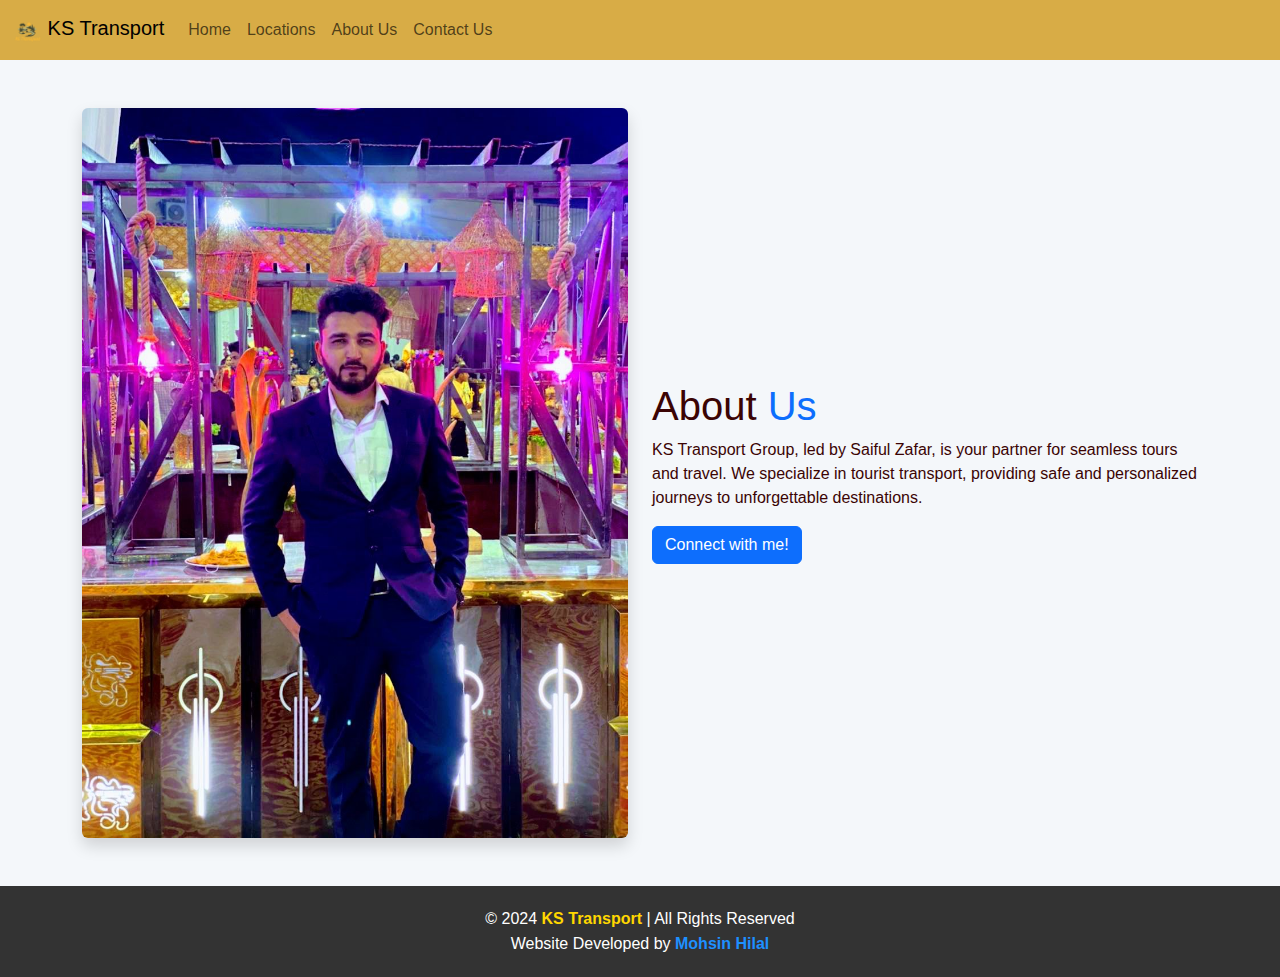
<file: about.html>
<!DOCTYPE html>
<html lang="en">

<head>
    <meta charset="UTF-8">
    <meta name="viewport" content="width=device-width, initial-scale=1.0">
    <title>About Us</title>
    <!-- Bootstrap CSS -->
    <link href="https://cdn.jsdelivr.net/npm/bootstrap@5.3.0/dist/css/bootstrap.min.css" rel="stylesheet">
    <style>
        body {
            font-family: 'Poppins', sans-serif;
            background-color: #f4f7fa;
            color: #3b0404;
        }
    </style>
</head>

<body>
    <!-- Navbar -->
    <nav class="navbar navbar-expand-lg" style="background-color: #d7a93ff6;"> <!-- Example greenish color -->
        <div class="container-fluid">
            <a class="navbar-brand" href="#">
                <img src="files/logo.innn.png" alt="Logo" title="KS Transport" width="30" height="30" class="d-inline-block align-text-top">
                KS Transport
            </a>
            <button class="navbar-toggler" type="button" data-bs-toggle="collapse" data-bs-target="#navbarNav" aria-controls="navbarNav" aria-expanded="false" aria-label="Toggle navigation">
                <span class="navbar-toggler-icon"></span>
            </button>
            <div class="collapse navbar-collapse" id="navbarNav">
                <ul class="navbar-nav">
                    <li class="nav-item">
                        <a class="nav-link" href="./index.html">Home</a>
                    </li>
                    <li class="nav-item">
                        <a class="nav-link" href="./locations.html">Locations</a>
                    </li>
                    <!-- <li class="nav-item">
                        <a class="nav-link" href="./about.html">Packages</a>
                    </li> -->
                    <li class="nav-item">
                        <a class="nav-link" href="./about.html">About Us</a>
                    </li>
                    <li class="nav-item">
                        <a class="nav-link" href="./contact.html">Contact Us</a>
                    </li>
                </ul>
            </div>
        </div>
    </nav>
    <!-- About Section -->
    <div class="container my-5">
        <div class="row align-items-center">
            <div class="col-md-6">
                <img src="files/aboutpic.jpg" class="img-fluid rounded shadow" alt="KS Transport Group">
            </div>
            <div class="col-md-6">
                <h1>About <span class="text-primary">Us</span></h1>
                <p>KS Transport Group, led by Saiful Zafar, is your partner for seamless tours and travel. We specialize in
                    tourist transport, providing safe and personalized journeys to unforgettable destinations.</p>
                <a href="https://www.instagram.com/zafar_saifu" class="btn btn-primary" target="_blank">Connect with me!</a>
            </div>
        </div>
    </div>

    <!-- Footer -->
    <div class="end">
        <p>© 2024 <strong>KS Transport</strong> | All Rights Reserved<br>
           Website Developed by <strong><em><a href="https://www.instagram.com/mohsin_nnn/profilecard/?igsh=aGxtZWRycTlkZ29l" target="_blank" class="developer-link">Mohsin Hilal</a></em></strong>
        </p>
    </div>
    
    <style>
        .end {
            text-align: center;
            background-color: #333;
            color: white;
            padding: 20px;
            margin-top: 40px;
            font-size: 1em;
        }
    
        .end p {
            margin: 0;
            line-height: 1.6;
        }
    
        .end strong {
            color: #FFD700; /* Gold color for emphasis */
        }
    
        .end em {
            color: #1E90FF; /* Blue color for emphasis */
        }
    
        .end p br {
            margin: 10px 0; /* Space between lines */
        }
    
        .end:hover {
            background-color: #444; /* Slight darkening on hover */
        }
    
        .developer-link {
            color: #1E90FF;
            text-decoration: none;
            font-style: normal;
        }
    
        .developer-link:hover {
            text-decoration: underline;
        }
    </style>
    


    <!-- Bootstrap JS -->
    <script src="https://cdn.jsdelivr.net/npm/bootstrap@5.3.0/dist/js/bootstrap.bundle.min.js"></script>
</body>

</html>
</file>
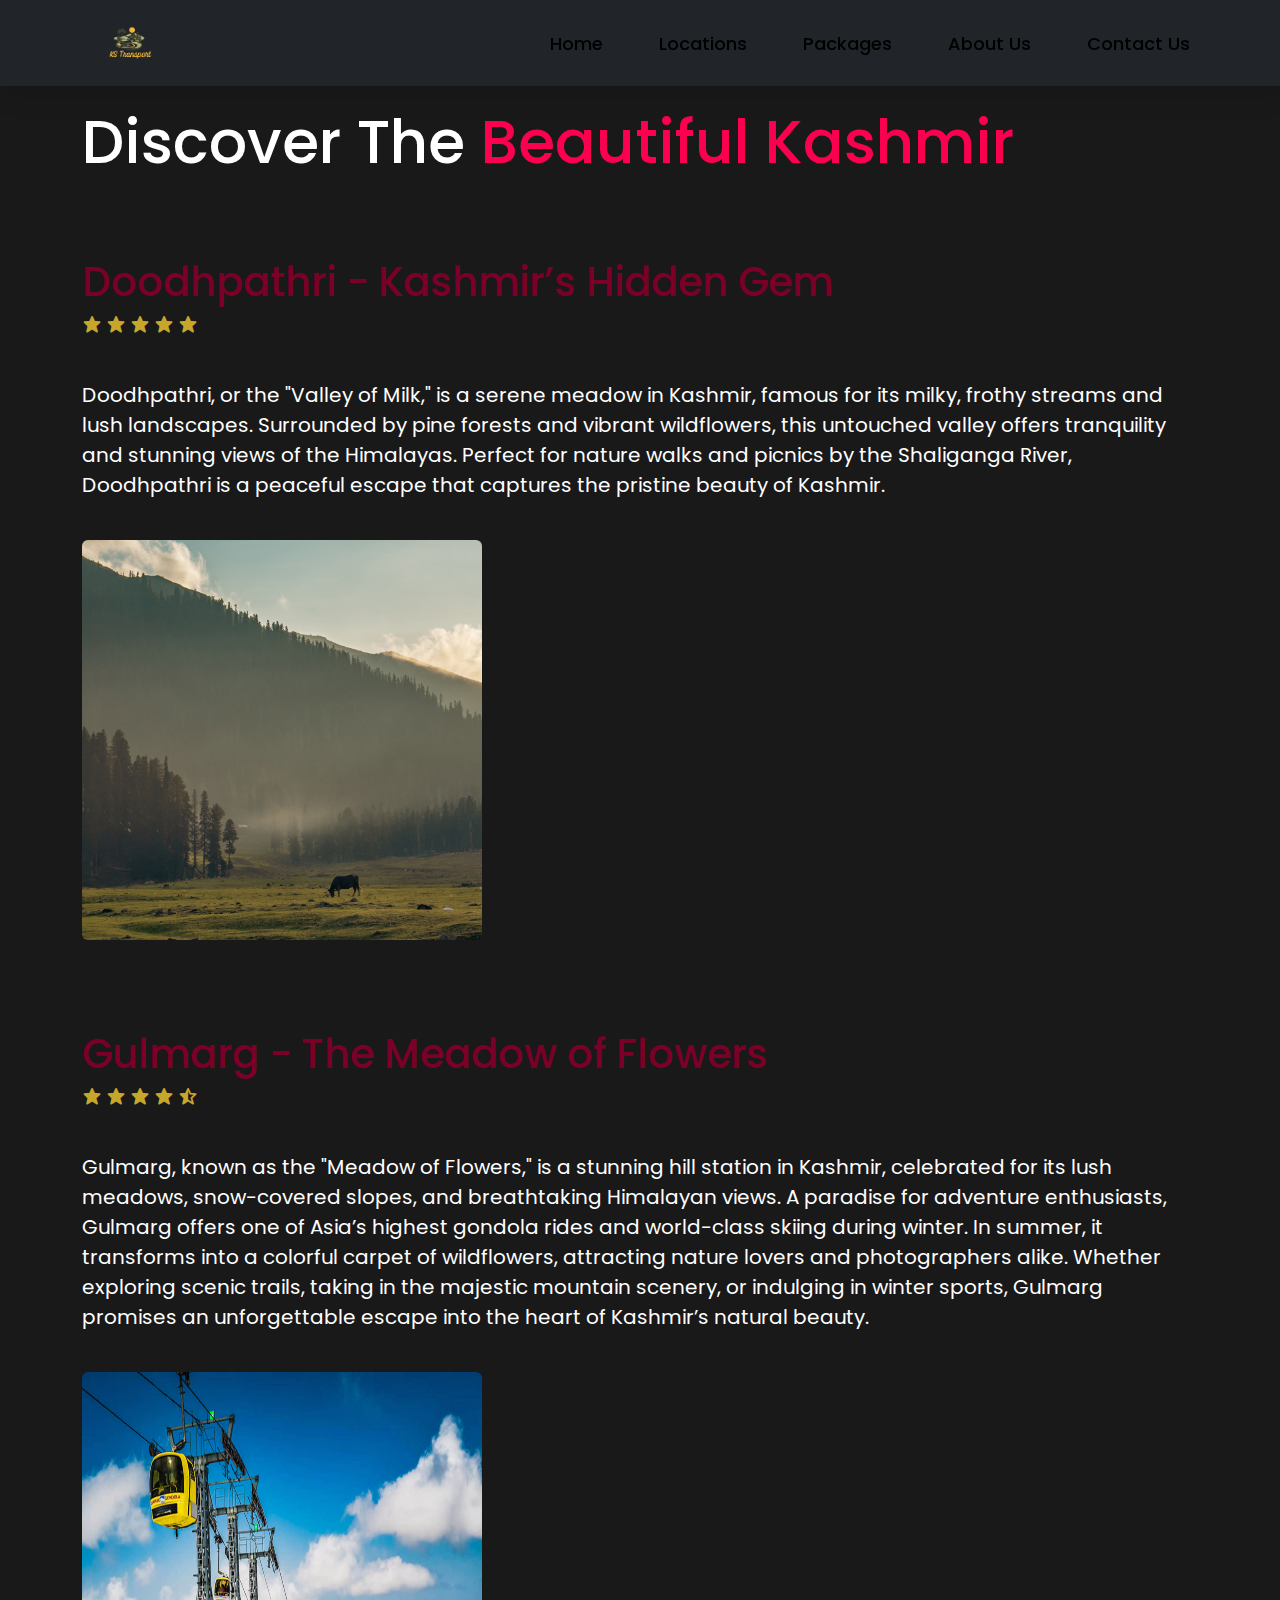
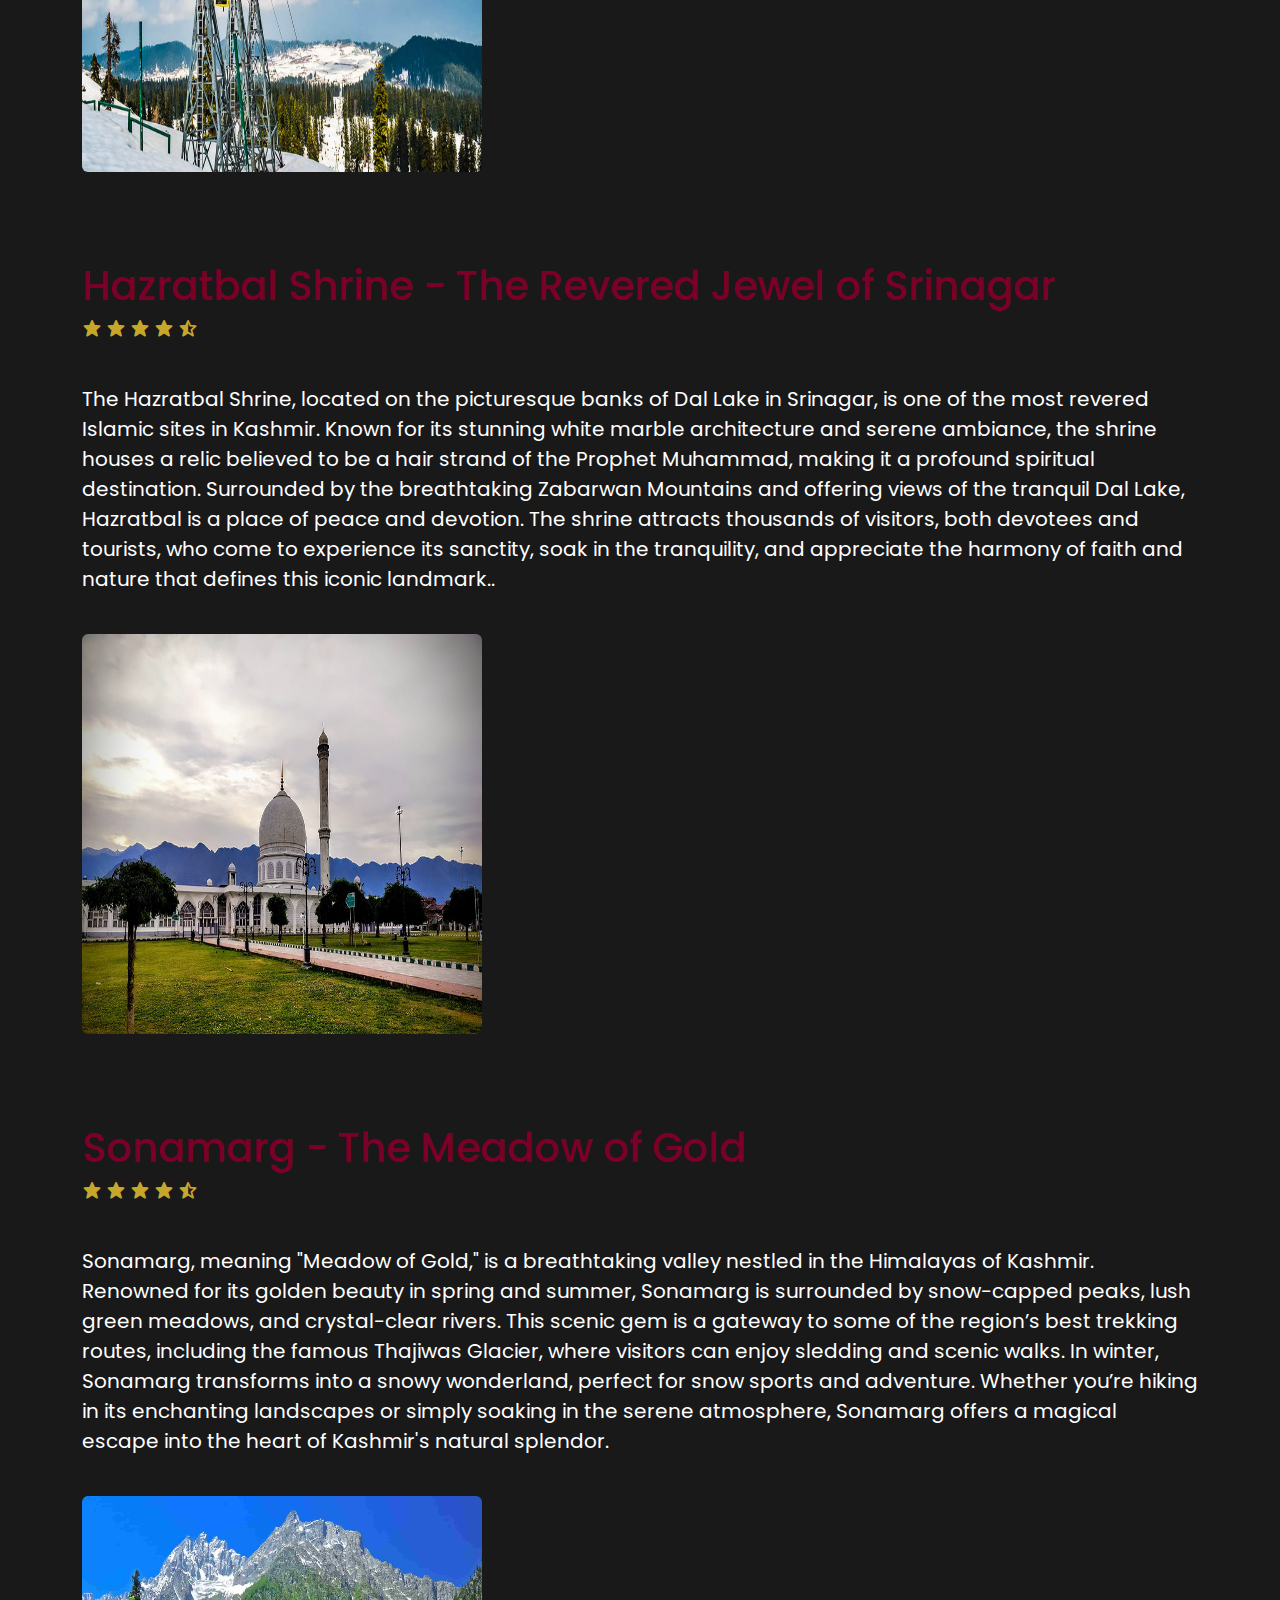
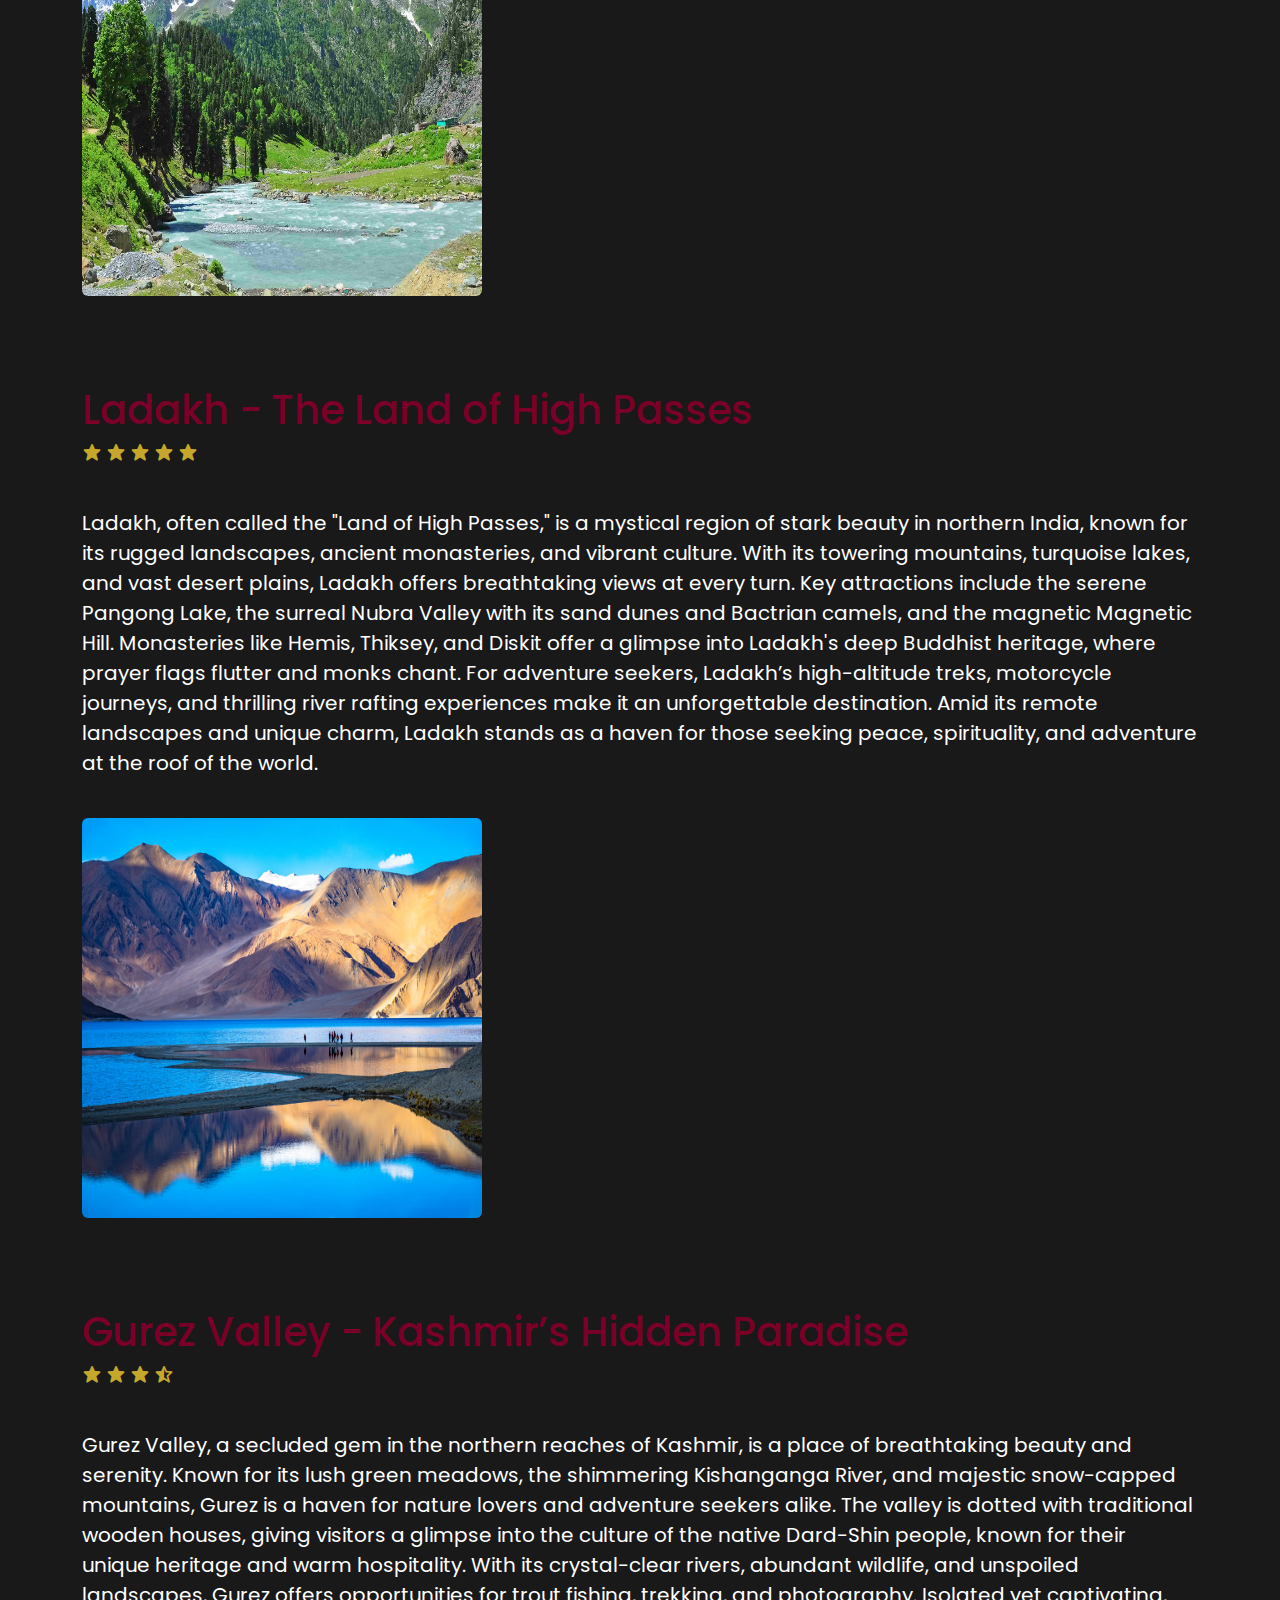
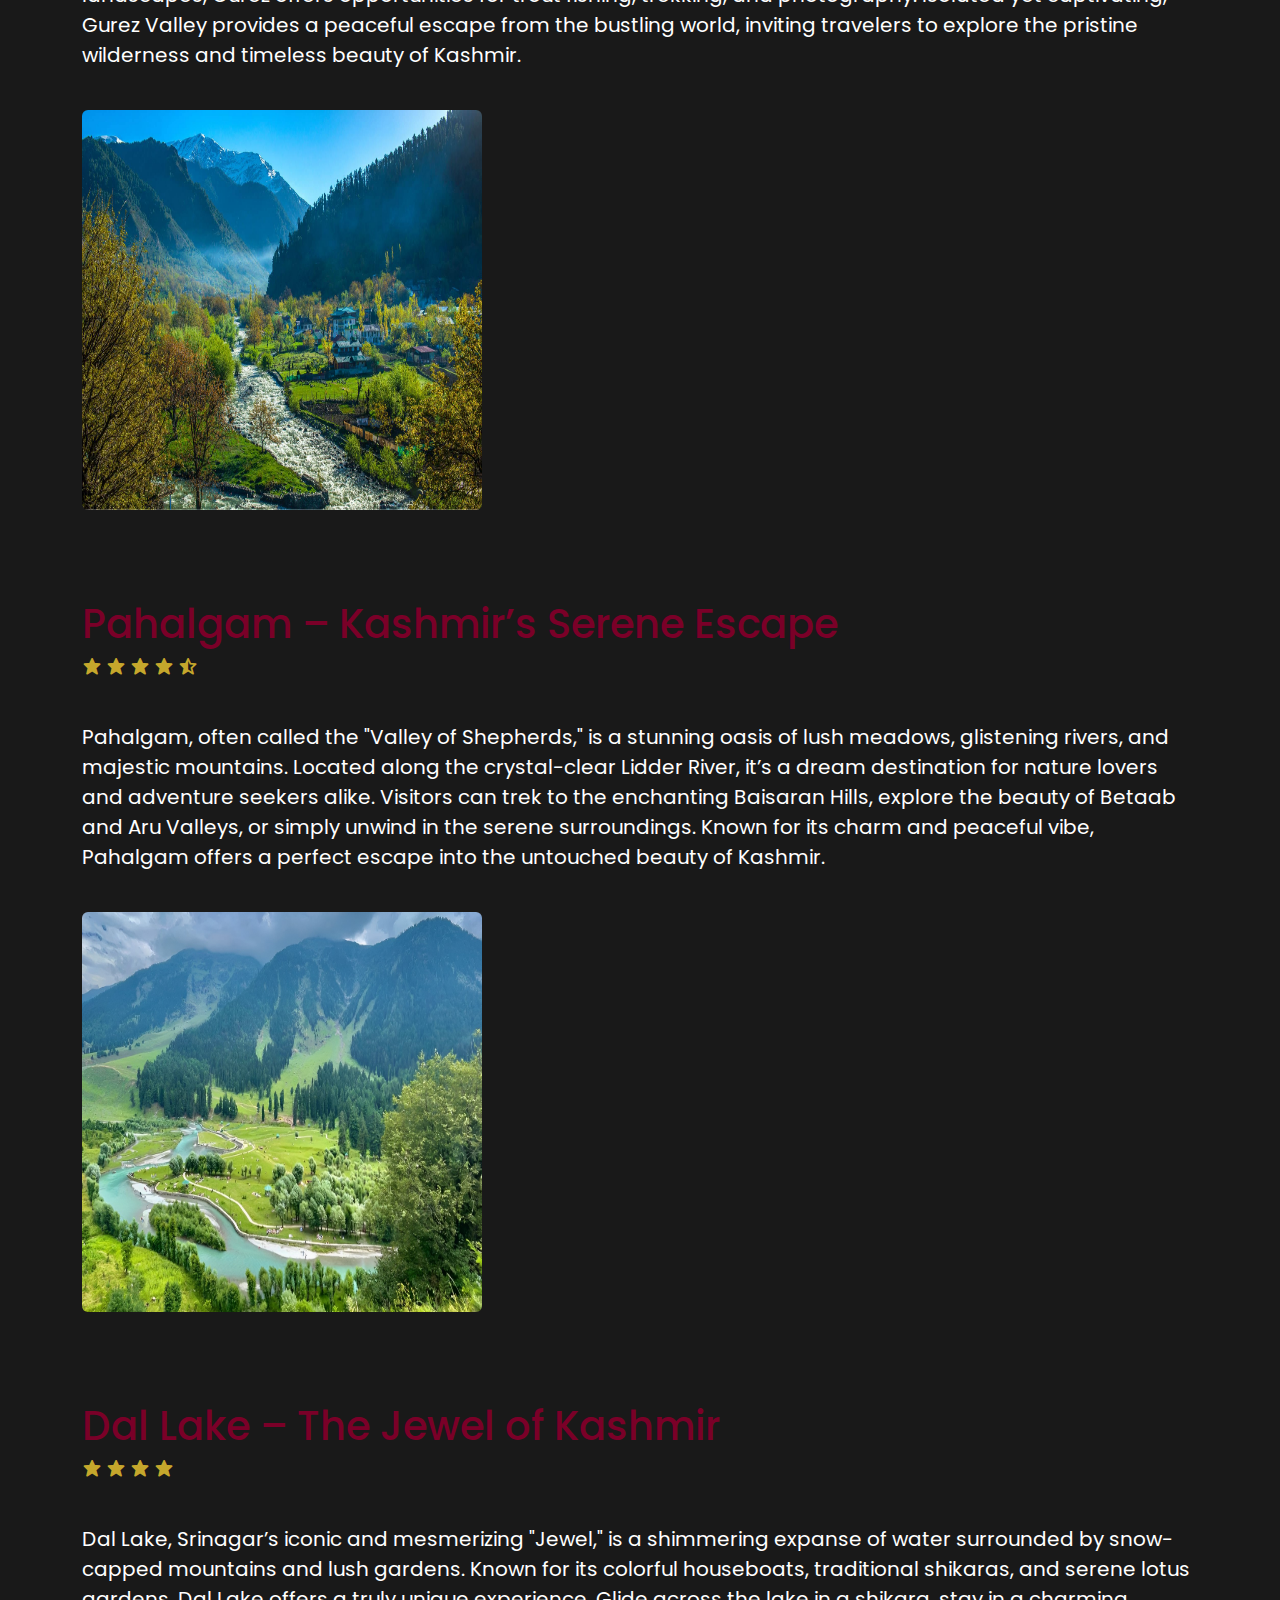
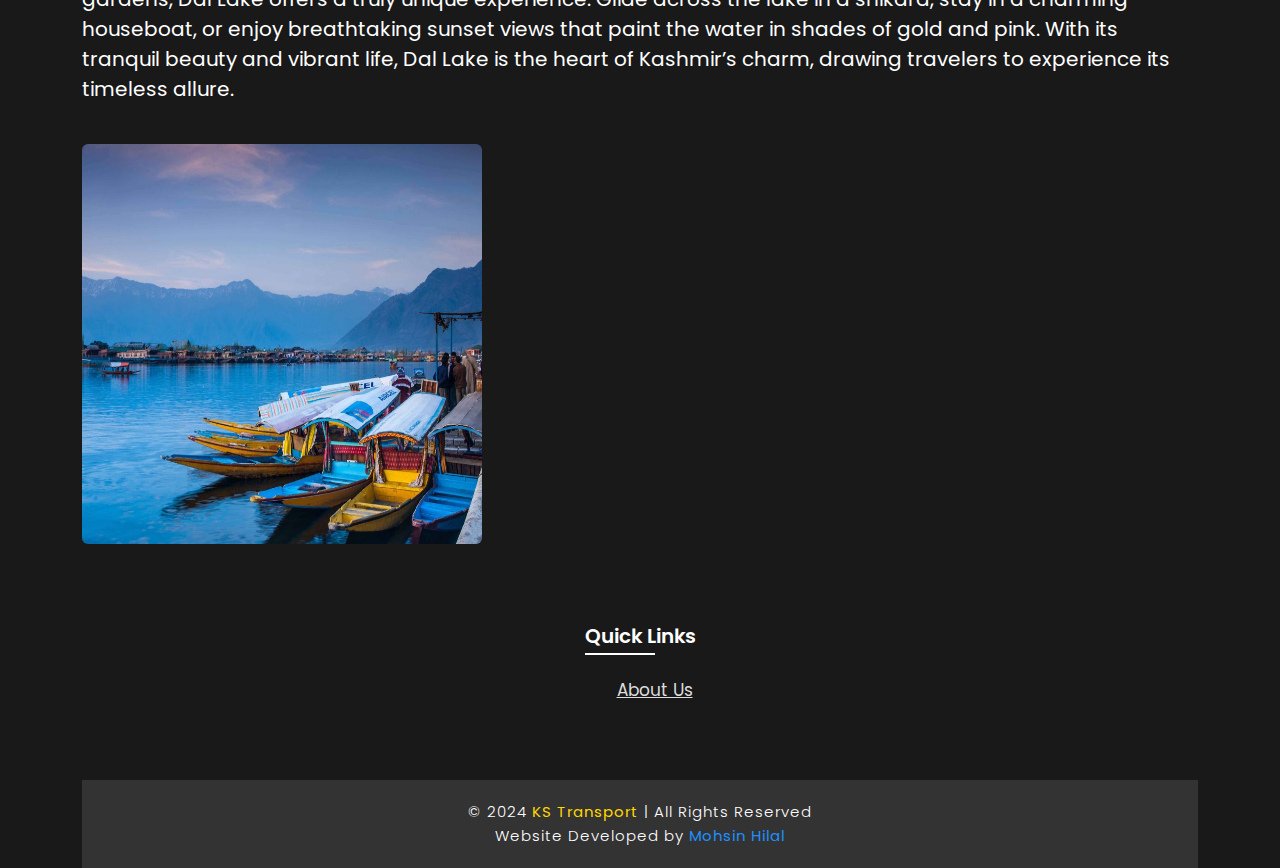
<file: locations.html>
<!DOCTYPE html>
<html lang="en">
<head>
    <meta charset="UTF-8">
    <meta http-equiv="X-UA-Compatible" content="IE=edge">
    <meta name="viewport" content="width=device-width, initial-scale=1.0">
    <title>Travel Destinations</title>
    <link rel="icon" href="files/logo.innn.png">   
    <link href="https://cdn.jsdelivr.net/npm/bootstrap@5.3.3/dist/css/bootstrap.min.css" rel="stylesheet">
    <link rel="stylesheet" type="text/css" href="css/style.css">
    <link rel="preconnect" href="https://fonts.googleapis.com">
    <link rel="preconnect" href="https://fonts.gstatic.com" crossorigin>
    <link href="https://fonts.googleapis.com/css2?family=Paytone+One&family=Poppins:wght@100;200;300;400;500;600;700;800;900&display=swap" rel="stylesheet">
    <link rel="stylesheet"
    href="https://unpkg.com/boxicons@latest/css/boxicons.min.css">
</head>
<body class="location-body">
    <nav class="navbar navbar-expand-lg navbar-dark bg-dark sticky-top" style="background-color:#746648f6;">
        <div class="container">
            <a class="navbar-brand" href="./index.html">
                <img class="img-fluid rounded" src="files/logo.innn.png" alt="KS Transport" class="logo" style="height: 50px;">
            </a>
            <button class="navbar-toggler" type="button" data-bs-toggle="collapse" data-bs-target="#navbarNav" aria-controls="navbarNav" aria-expanded="false" aria-label="Toggle navigation">
                <span class="navbar-toggler-icon"></span>
            </button>
            <div class="collapse navbar-collapse" id="navbarNav">
                <ul class="navbar-nav ms-auto">
                    <li class="nav-item"><a class="nav-link" href="./index.html">Home</a></li>
                    <li class="nav-item"><a class="nav-link" href="./index.html#locations">Locations</a></li>
                    <li class="nav-item"><a class="nav-link" href="./index.html#package">Packages</a></li>
                    <li class="nav-item"><a class="nav-link" href="./about.html">About Us</a></li>
                    <li class="nav-item"><a class="nav-link" href="./contact.html">Contact Us</a></li>
                </ul>
            </div>
        </div>
    </nav>
    
<section class="container" class="location-section">
    <div class="location-heading">
        <h1>Discover The <span>Beautiful Kashmir</span></h1>
    </div>
 <div class="location-detail" id="kashmir">
    <h1>Doodhpathri - Kashmir’s Hidden Gem</h1>
    <div class="stars">
        <a href="#"><i class='bx bxs-star'></i></a>
        <a href="#"><i class='bx bxs-star'></i></a>
        <a href="#"><i class='bx bxs-star'></i></a>
        <a href="#"><i class='bx bxs-star'></i></a>
        <a href="#"><i class='bx bxs-star'></i></a>
    </div>
    <p>

       <P> Doodhpathri, or the "Valley of Milk," is a serene meadow in Kashmir, famous for its milky, frothy streams and lush landscapes. Surrounded by pine forests and vibrant wildflowers, this untouched valley offers tranquility and stunning views of the Himalayas. Perfect for nature walks and picnics by the Shaliganga River, Doodhpathri is a peaceful escape that captures the pristine beauty of Kashmir.</p>
    <div class="location-img">
        <img class="img-fluid rounded" src="./files/t1.jpg" alt="">
    </div>
 </div>

 <div class="location-detail" id="Gulmarg">
    <h1>Gulmarg - The Meadow of Flowers</h1>
    <div class="stars">
        <a href="#"><i class='bx bxs-star'></i></a>
        <a href="#"><i class='bx bxs-star'></i></a>
        <a href="#"><i class='bx bxs-star'></i></a>
        <a href="#"><i class='bx bxs-star'></i></a>
        <a href="#"><i class='bx bxs-star-half'></i></a>
    </div>

        <P>Gulmarg, known as the "Meadow of Flowers," is a stunning hill station in Kashmir, celebrated for its lush meadows, snow-covered slopes, and breathtaking Himalayan views. A paradise for adventure enthusiasts, Gulmarg offers one of Asia’s highest gondola rides and world-class skiing during winter. In summer, it transforms into a colorful carpet of wildflowers, attracting nature lovers and photographers alike. Whether exploring scenic trails, taking in the majestic mountain scenery, or indulging in winter sports, Gulmarg promises an unforgettable escape into the heart of Kashmir’s natural beauty.</p>
    <div class="location-img">
        <img class="img-fluid rounded" src="files/I2.jpg "width: 200px; height: 100px;  alt="">
    </div>
 </div>

 <div class="location-detail" id="paris">
    <h1>Hazratbal Shrine - The Revered Jewel of Srinagar</h1>
    <div class="stars">
        <a href="#"><i class='bx bxs-star'></i></a>
        <a href="#"><i class='bx bxs-star'></i></a>
        <a href="#"><i class='bx bxs-star'></i></a>
        <a href="#"><i class='bx bxs-star'></i></a>
        <a href="#"><i class='bx bxs-star-half'></i></a>
    </div>
    <p>

        The Hazratbal Shrine, located on the picturesque banks of Dal Lake in Srinagar, is one of the most revered Islamic sites in Kashmir. Known for its stunning white marble architecture and serene ambiance, the shrine houses a relic believed to be a hair strand of the Prophet Muhammad, making it a profound spiritual destination. Surrounded by the breathtaking Zabarwan Mountains and offering views of the tranquil Dal Lake, Hazratbal is a place of peace and devotion. The shrine attracts thousands of visitors, both devotees and tourists, who come to experience its sanctity, soak in the tranquility, and appreciate the harmony of faith and nature that defines this iconic landmark..</p>
    <div class="location-img">
        <img class="img-fluid rounded" src="files/hazratbal-1.jpg" width="400" height="300" alt="">
    </div>
 </div>

 <div class="location-detail" id="bali">
    <h1>Sonamarg - The Meadow of Gold</h1>
    <div class="stars">
        <a href="#"><i class='bx bxs-star'></i></a>
        <a href="#"><i class='bx bxs-star'></i></a>
        <a href="#"><i class='bx bxs-star'></i></a>
        <a href="#"><i class='bx bxs-star'></i></a>
        <a href="#"><i class='bx bxs-star-half'></i></a>
    </div>
    <p>

        Sonamarg, meaning "Meadow of Gold," is a breathtaking valley nestled in the Himalayas of Kashmir. Renowned for its golden beauty in spring and summer, Sonamarg is surrounded by snow-capped peaks, lush green meadows, and crystal-clear rivers. This scenic gem is a gateway to some of the region’s best trekking routes, including the famous Thajiwas Glacier, where visitors can enjoy sledding and scenic walks. In winter, Sonamarg transforms into a snowy wonderland, perfect for snow sports and adventure. Whether you’re hiking in its enchanting landscapes or simply soaking in the serene atmosphere, Sonamarg offers a magical escape into the heart of Kashmir's natural splendor.</p>
    <div class="location-img">
        <img class="img-fluid rounded" src="files/sonamarg1-min.jpg" alt="">
    </div>
 </div>

 <div class="location-detail" id="ladakh">
    <h1>Ladakh - The Land of High Passes</h1>
    <div class="stars">
        <a href="#"><i class='bx bxs-star'></i></a>
        <a href="#"><i class='bx bxs-star'></i></a>
        <a href="#"><i class='bx bxs-star'></i></a>
        <a href="#"><i class='bx bxs-star'></i></a>
        <a href="#"><i class='bx bxs-star'></i></a>
    </div>
    <p>

        Ladakh, often called the "Land of High Passes," is a mystical region of stark beauty in northern India, known for its rugged landscapes, ancient monasteries, and vibrant culture. With its towering mountains, turquoise lakes, and vast desert plains, Ladakh offers breathtaking views at every turn. Key attractions include the serene Pangong Lake, the surreal Nubra Valley with its sand dunes and Bactrian camels, and the magnetic Magnetic Hill. Monasteries like Hemis, Thiksey, and Diskit offer a glimpse into Ladakh's deep Buddhist heritage, where prayer flags flutter and monks chant. For adventure seekers, Ladakh’s high-altitude treks, motorcycle journeys, and thrilling river rafting experiences make it an unforgettable destination. Amid its remote landscapes and unique charm, Ladakh stands as a haven for those seeking peace, spirituality, and adventure at the roof of the world.</p>
    <div class="location-img">
        <img class="img-fluid rounded" src="files/ladakh 1.jpg" alt="">
    </div>
 </div>

 <div class="location-detail" id="Gurez Valley">
    <h1>Gurez Valley - Kashmir’s Hidden Paradise</h1>
    <div class="stars">
        <a href="#"><i class='bx bxs-star'></i></a>
        <a href="#"><i class='bx bxs-star'></i></a>
        <a href="#"><i class='bx bxs-star'></i></a>
        <a href="#"><i class='bx bxs-star-half'></i></a>
    </div>
    <p>

        Gurez Valley, a secluded gem in the northern reaches of Kashmir, is a place of breathtaking beauty and serenity. Known for its lush green meadows, the shimmering Kishanganga River, and majestic snow-capped mountains, Gurez is a haven for nature lovers and adventure seekers alike. The valley is dotted with traditional wooden houses, giving visitors a glimpse into the culture of the native Dard-Shin people, known for their unique heritage and warm hospitality. With its crystal-clear rivers, abundant wildlife, and unspoiled landscapes, Gurez offers opportunities for trout fishing, trekking, and photography. Isolated yet captivating, Gurez Valley provides a peaceful escape from the bustling world, inviting travelers to explore the pristine wilderness and timeless beauty of Kashmir.</p>
    <div class="location-img">
        <img class="img-fluid rounded" src="files/gurez outer 2.jpg" alt="">
        
    </div>
 </div>

 <div class="location-detail" id="Pahalgam">
    <h1>Pahalgam – Kashmir’s Serene Escape</h1>
    <div class="stars">
        <a href="#"><i class='bx bxs-star'></i></a>
        <a href="#"><i class='bx bxs-star'></i></a>
        <a href="#"><i class='bx bxs-star'></i></a>
        <a href="#"><i class='bx bxs-star'></i></a>
        <a href="#"><i class='bx bxs-star-half'></i></a>
    </div>
    <p>

        Pahalgam, often called the "Valley of Shepherds," is a stunning oasis of lush meadows, glistening rivers, and majestic mountains. Located along the crystal-clear Lidder River, it’s a dream destination for nature lovers and adventure seekers alike. Visitors can trek to the enchanting Baisaran Hills, explore the beauty of Betaab and Aru Valleys, or simply unwind in the serene surroundings. Known for its charm and peaceful vibe, Pahalgam offers a perfect escape into the untouched beauty of Kashmir.</p>
    <div class="location-img">
        <img class="img-fluid rounded" src="files/pahalgam.jpg" alt="">
    </div>
 </div>

 <div class="location-detail" id="rome">
    <h1>Dal Lake – The Jewel of Kashmir</h1>
    <div class="stars">
        <a href="#"><i class='bx bxs-star'></i></a>
        <a href="#"><i class='bx bxs-star'></i></a>
        <a href="#"><i class='bx bxs-star'></i></a>
        <a href="#"><i class='bx bxs-star'></i></a>
    </div>
    <p>

        Dal Lake, Srinagar’s iconic and mesmerizing "Jewel," is a shimmering expanse of water surrounded by snow-capped mountains and lush gardens. Known for its colorful houseboats, traditional shikaras, and serene lotus gardens, Dal Lake offers a truly unique experience. Glide across the lake in a shikara, stay in a charming houseboat, or enjoy breathtaking sunset views that paint the water in shades of gold and pink. With its tranquil beauty and vibrant life, Dal Lake is the heart of Kashmir’s charm, drawing travelers to experience its timeless allure.</p>
    <div class="location-img">
        <img class="img-fluid rounded" src="files/dallake.jpg" alt="">
    </div>
 </div>
    </section>
    
    <!-- Footer -->

<section class="container" class="footer">
    <div class="foot">
        <div class="footer-content">
            
            <div class="footlinks">
                <h4>Quick Links</h4>
                <ul>
            
                    <li><a href="./about.html">About Us</a></li>
        
                </ul>
            </div>
            </div>
            
        </div>
    </div>

    <div class="end">
        <p>© 2024 <strong>KS Transport</strong> | All Rights Reserved<br>
           Website Developed by <strong><em><a href="https://www.instagram.com/mohsin_nnn/profilecard/?igsh=aGxtZWRycTlkZ29l" target="_blank" class="developer-link">Mohsin Hilal</a></em></strong>
        </p>
    </div>
    
    <style>
        .end {
            text-align: center;
            background-color: #333;
            color: white;
            padding: 20px;
            margin-top: 40px;
            font-size: 1em;
        }
    
        .end p {
            margin: 0;
            line-height: 1.6;
        }
    
        .end strong {
            color: #FFD700; /* Gold color for emphasis */
        }
    
        .end em {
            color: #1E90FF; /* Blue color for emphasis */
        }
    
        .end p br {
            margin: 10px 0; /* Space between lines */
        }
    
        .end:hover {
            background-color: #444; /* Slight darkening on hover */
        }
    
        .developer-link {
            color: #1E90FF;
            text-decoration: none;
            font-style: normal;
        }
    
        .developer-link:hover {
            text-decoration: underline;
        }
    </style>
    

 <!-- Bootstrap JS -->
<script src="https://cdn.jsdelivr.net/npm/bootstrap@5.3.3/dist/js/bootstrap.bundle.min.js"></script>

</body>
</html>
</file>
<file: css/style.css>
*{
    padding:0;
    margin:0;
    box-sizing:border;
    font-family:'Poppins',sans-serif;
    text-decoration: none;
    list-style: none;
    scroll-behavior: smooth;
}

/* Home page */

.banner{
    width:100%;
    height: 100vh;
    overflow: hidden;
    display: flex;
    justify-content: center;
    align-items: center;
}
/* Style for banner and video */
.banner {
    position: relative;
    width: 100%;
    height: 100vh;
    overflow: hidden;
}

.banner video {
    position: absolute;
    top: 0;
    left: 0;
    width: 100%;
    height: 100%;
    object-fit: cover;
    z-index: 1; /* Video behind everything else */
}

/* Registration Button Container */
.register-button-container {
    position: absolute;
    top: 50%;
    left: 50%;
    transform: translate(-50%, -50%);
    z-index: 10; /* Ensures button is in front of the video */
    text-align: center;
}

/* Registration Button */
.register-button {
    background-color: #ff5733;
    color: white;
    border: none;
    padding: 15px 30px;
    font-size: 18px;
    border-radius: 5px;
    cursor: pointer;
    transition: background-color 0.3s ease;
}

.register-button:hover {
    background-color: #e14a29;
}

/* Mobile Responsiveness */
@media (max-width: 768px) {
    .register-button {
        font-size: 16px;
        padding: 12px 25px;
    }
}

.banner video{
    position: absolute;
    top: 0;
    left: 0;
    object-fit: cover;
    width: 100%;
    height: 100%;
    pointer-events: none;
}

.content{
    position: relative;
    z-index: 1;
    width: 100%;
    height: 100vh;
    background-image: linear-gradient(rgba(1, 0, 5, 0.3),rgba(4, 1, 17, 0.3));



}

nav{
    width: 100%;
    position: fixed;
    background-color: rgb(21, 74, 74);
    box-shadow: 5px 5px 30px rgba(0, 0, 0, 15%);
    display: flex;
    align-items: center;
    justify-content: space-between;
}

nav .logo{
    width: 60px;
    margin: 2vh;
    margin-left: 8%;
}

nav ul li{
    list-style: none;
    display: inline-block;
    margin-left: 40px;
}

.navbar{
    display: flex;
    margin-right: 4vh;
}

.navbar a{
    color: rgb(0, 0, 0);
    font-weight: bold;
    font-size: 18px;
    padding: 10px 22px;
    border-radius: 4px;
    font-weight: 500;   
    text-decoration: none;
    transition: ease 0.40s;
}

.navbar a:hover,.navbar a.active{
    background: rgb(243, 207, 0);
    color: black;
    box-shadow: 5px 10px 30px rgb(85 85 85 / 20%);
    border-radius: 5px;
    
}

nav ul li a{
    text-decoration: none;
    color: rgb(223, 207, 207);
    font-size: 17px;
}

.title{
    text-decoration: none;
    /* display: inline-block; */
    font-size: 4vh;
    color: rgb(255, 255, 255);
    padding: 14px 17px;
    margin-top: 32vh;
    text-align: center;
    vertical-align: center;
}

.title h1{
    font-size: 10vh;
    text-shadow: 2px black;
    transition: ease 0.3s;
}

.title h1:hover{
    color:transparent;
    -webkit-text-stroke: 1px white;
    
}

.button{
    display: inline-block;
    margin-top:5vh;
    font-size: 25px;
    padding: 10px 30px;
    color: rgb(21, 74, 74);
    /* background-color:rgb(164, 44, 44); */
    background-color: white;
    border-radius: 20px;
    text-decoration: none;
    transition: ease 0.30s;
}

.button:hover{
    transform: scale(1.1);
    color: white;
    background-color: rgb(21, 74, 74);
    /* border: 2px solid rgb(42, 37, 68); */
    box-shadow: 5px 10px 30px rgba(0, 0, 0, 0.4);
    padding: 10px 30px;
}

/* Services */

.text h2{
    font-size: 40px;
    font-weight: 650;
    margin-top: 40px;
    margin-bottom: 10px;
    line-height: 2;
    text-align: center;
}

.rowitems{
    display: grid;
    grid-template-columns: repeat(auto-fit,minmax(100px,auto));
    gap: 25px;
    align-items: center;
    text-align: center;
    margin-top: 20px;
    margin-left: 30px ;
    margin-right: 30px;
    margin-bottom:10px ;
}

.container-box{
    border: 1px solid #d3d3d3;
    border-radius: 5px;
    padding: 50px 10px;
    transition: all 0.7s ease 0s;
    cursor: pointer;
}

.container-image img{
    height: 100px;
    width: 100px;
    padding: 10px;
    margin-bottom: 15px;
}

.container-box h4{
    font-size: 20px;
    margin-bottom: 5px;
    font-weight: 550;
}

.container-box p{
    font-size: 16px;
    color: #808080;
}

.container-box:hover{
    transform: translateX(3px);
    box-shadow: 5px 20px 50px rgba(78, 78, 78, 0.1);
    border: 1px solid transparent;
    border-radius: 0px;
}

/* Packages */

.package-title{
    text-align: center;
}

.package-title h2{
    font-size: 40px;
    font-weight: 650;
    padding-top: 75px;
    padding-bottom: 10px;
    line-height: 2;
}

.package-content{
    display: flex;
    justify-content: space-around;
    flex-wrap: wrap;
}

.image{
    position: relative;
    transition: all 0.3s cubic-bezier(0.445,0.05,0.55,0.95);
    cursor: pointer;
    filter: brightness(95%);
}

.image img{
    width: 100%;
    height: 500px;
    border-radius: 30px;
}

.image h3{
    color: white;
    position: absolute;
    font-size: 30px;
    font-weight: 600;
    text-align: center;
    top: 10px;
    right: 20px;
}

.dest-content{
    display: flex;
    flex-wrap: wrap;
    justify-content: space-between;
    align-items: center;
    padding-top: 15px;
    margin-bottom: 50px;
}

.location h4{
    font-size: 25px;
    letter-spacing: 1px;
    font-weight: 600;
    margin-bottom: 2px;
}

.pac-details li{
    font-size: 19px;
    color: #4c4c4c;
    margin-left: 15px;
    margin-bottom: 2px;
    list-style-type: disc;
}

.image:hover{
    filter: brightness(120%);
    transform: scale(1.03);
}

/* Locations */

.location-content{
    display: flex;
    justify-content: space-around;
    flex-wrap: wrap;
}

.col-content{
    position: relative;
    filter:brightness(95%);
    transition: all 0.3s cubic-bezier(0.445,0.05,0.55,0.95);

}

.col-content img{
    margin-bottom: 40px;
    height: 500px;
    border-radius: 27px;
    width: 100%;
    
}

.col-content h5{
    position: absolute;
    font-size: 25px;
    color: rgb(255, 255, 255);
    font-weight: 500;
    left: 20px;
    bottom: 105px;
    cursor: pointer;
}

.col-content p{
    position: absolute;
    font-size: 20px;
    color: white;
    left: 20px;
    bottom: 80px;
    cursor: pointer;
}

.col-content:hover{
    filter: brightness(120%);
    transform: scale(1.03);
    cursor: pointer;
}

/* Newsletter */

.newsletter{
    display: flex;
    flex-wrap: wrap;
    align-items: center;
    justify-content: space-around;
}

.newstext h2{
    margin-top: 100px;
    font-size: 38px;
}

.newstext p{
    font-size: 20px;
    color: #4c4c4c;
}

.newsletter form{
    margin-top: 100px;
    width: 100%;
    position: relative;
}

.newsletter form input:first-child{
    display: inline-block;
    width: 300px;
    font-size: 17px;
    outline: none;
    border: none;
    border-radius: 20px;
    padding: 20px 150px 20px 30px;
    box-shadow: 5px 10px 30px rgb(85 85 85 / 20%);
}

.newsletter form input:last-child{
    display: inline-block;
    position: absolute;
    outline: none;
    border: 2px solid transparent;
    border-radius: 20px;
    color: white;
    background-color: rgb(21, 74, 74);
    padding: 14px 30px;
    cursor: pointer;
    font-size: 17px;
    font-weight: 450;
    top: 6px;
    right: 6px;
    transition: ease 0.30s;
}

.newsletter form input:last-child:hover{
    border: 2px solid rgb(21, 74, 74);
    background-color: white;
    color: rgb(21, 74, 74);
}


/* Footer */

.footer{
    margin-top: 80px;
    background-color: rgb(21, 74, 74);
}

.foot{
    padding: 20px 0;
}

.footer-content{
    display: flex;
    flex-wrap: wrap;
    justify-content: space-around;
    
}

.footlinks h4{
    margin-top: 30px;
    font-size: 20px;
    font-weight: 600;
    color: white;
    margin-bottom: 30px;
    position: relative;
}


.footlinks h4::before{
    content: "";
    position: absolute;
    height: 2px;
    width: 70px;
    left: 0;
    bottom: -7px;
    background: white;
}

.footlinks ul li{
    margin-bottom: 15px;
}

.footlinks ul li a{
    font-size: 17px;
    color: #dddddd;
    display: block;
    transition: ease 0.30s;
}

.footlinks ul li a:hover{
    transform: translate(6px);
    color: white;
}

.social a{
    font-size: 25px;
    margin: 4px;
    height: 40px;
    width: 40px;
    color: rgb(21, 74, 74);
    background-color: white;
    display: inline-flex;
    justify-content: center;
    align-items: center;
    border-radius: 20px;
    transition: ease 0.30s;
}

.social a:hover{
    transform: scale(1.2);
}

.end{
    text-align: center;
    padding-top: 60px;
    padding-bottom: 12px;
}

.end p{
    font-size: 15px;
    color: white;
    letter-spacing: 1px;
    font-weight: 300;
}

/* About Us */

.aboutbody{
    background-color: #191919;
}

.about{
    width: 100%;
    padding: 78px 0px;
}

.about img{
    height: auto;
    width: 400px;
}

.abt-text{
    width: 500px;
}

.abt-text h1{
    font-size: 70px;
    color: white;
    margin-bottom: 20px;
    letter-spacing: 1px;
}

.abt-text h1 span{
    color: #fc0050;
    letter-spacing: 1px;
}

.abt-text p{
    color: white;
    font-size: 24px;
    margin-bottom: 45px;
    line-height: 30px;
    letter-spacing: 1px;
}

.main{
    width: 1130px;
    max-width: 95%;
    margin: 0 auto;
    display: flex;
    align-items: center;
    justify-content: space-around;
}

.connectbtn{
    display: inline-block;
    background-color: #fc0050;
    font-size: 18px;
    color: white;
    font-weight: bold;
    padding: 13px 30px;
    border-radius: 30px;
    transition: ease 0.4s;
    border: 2px solid transparent;
    letter-spacing: 1px;
}

.connectbtn:hover{
    background-color: transparent;
    border: 2px solid #fc0050;
    transform: scale(1.1);
}

.connect-section{
    margin-top: 26px;
}


.social-icons a{
    height: 40px;
    width: 40px;
    margin: 4px;
    font-size: 30px;
    color: #101010;
    background-color: white;
    border-radius: 20px;
    display: inline-flex;
    justify-content: center;
    align-items: center;
    transition: ease 0.30s;
}

.social-icons a:hover{
    transform: scale(1.2);
}

/* Contact Us */

.contactbody{
    background-color: #101010;
    background-repeat: no-repeat;
    background-size: cover;
    
}

.contact{
    padding: 110px 30%;
    height: 100%;
    min-height: 100vh;
}

.contact-form h1{
    font-size: 80px;
    color: white;
    margin-bottom: 20px;
}

.contact-form h1 span{
    color:#fc0050;
}

.contact-form p{
    color: white;
    line-height: 30px;
    letter-spacing: 1px;
    font-size: 23px;
    margin-bottom: 20px;
}


.contact-form form input,form textarea{
    width: 100%;
    padding: 17px;
    border: none;
    outline: none;
    background-color: #191919;
    font-size: 20px;
    color: white;
    margin-bottom: 10px;
    border-radius: 10px;
}

.contact-form form .submit-btn{
    display: inline-block;
    background-color: #fc0050;
    font-size: 27px;
    font-weight: 600px;
    border: 2px solid transparent;
    border-radius: 40px;
    width: 220px;
    cursor: pointer;
    transition: ease 0.30s;

}

.contact-form form .submit-btn:hover{
    border: 2px solid #fc0050;
    background-color: transparent;
    transform: scale(1.1);

}

/* Registration Form */

.register-body{
    background-color: #101010;
    background-repeat: no-repeat;
    background-size: cover;

}

.registration{
    padding: 110px 30%;
    height: 100%;
    min-height: 100vh;
}

.register-form h1{
    font-size: 80px;
    color: white;
    margin-bottom: 20px;
}
.register-form h1 span{
    color: #fc0050;
}

.register-form{
    color: white;
    font-size: 20px;
}

.register-form form input{
    color: white;
    padding: 17px;
    background-color: #191919;
    font-size: 20px;
    outline: none;
    border: none;
    border-radius: 10px;
    margin-bottom: 20px;
    
}
.register-form h4{
    font-size: 22px;
    font-weight: 500;
    margin-top: 20px;
    color: #fc0050;
}


.register-form form .submitbtn{
    display: inline-block;
    background-color: #fc0050;
    font-size: 27px;
    font-weight: 600px;
    border: 2px solid transparent;
    border-radius: 60px;
    width: 220px;
    cursor: pointer;
    transition: ease 0.30s;
}

.register-form form .submitbtn:hover{
    border: 2px solid #fc0050;
    background-color: transparent;
    transform: scale(1.1);
}


.location-body{
    background-color: #191919;
    color: white;
}

.location-section{
    padding: 110px;
    height: 100%;
    min-height: 100vh;
}

.location-heading h1{
    margin-top: 20px;
    font-size: 60px;
    margin-bottom: 20px;
}

.location-heading h1 span{
    color: #fc0050;
}

.location-detail h1{
    padding-top: 60px;
    color: #7a0028;
    font-size: 40px;
}

.location-detail p{
    font-size: 20px;
    margin-top: 40px;
    margin-bottom: 10px;
}

.location-img img{
    height: 400px;
    width: 400px;
    margin-top: 30px;
    margin-bottom: 30px;
}

.stars i{
    font-size: 20px;
    color: rgb(197, 167, 44);
}

    @media (max-width: 768px) {
        .title h1 { font-size: 2rem; }
        .title h2 { font-size: 1.5rem; }
        .package-content { flex-direction: column; align-items: center; }
    }
</file>
